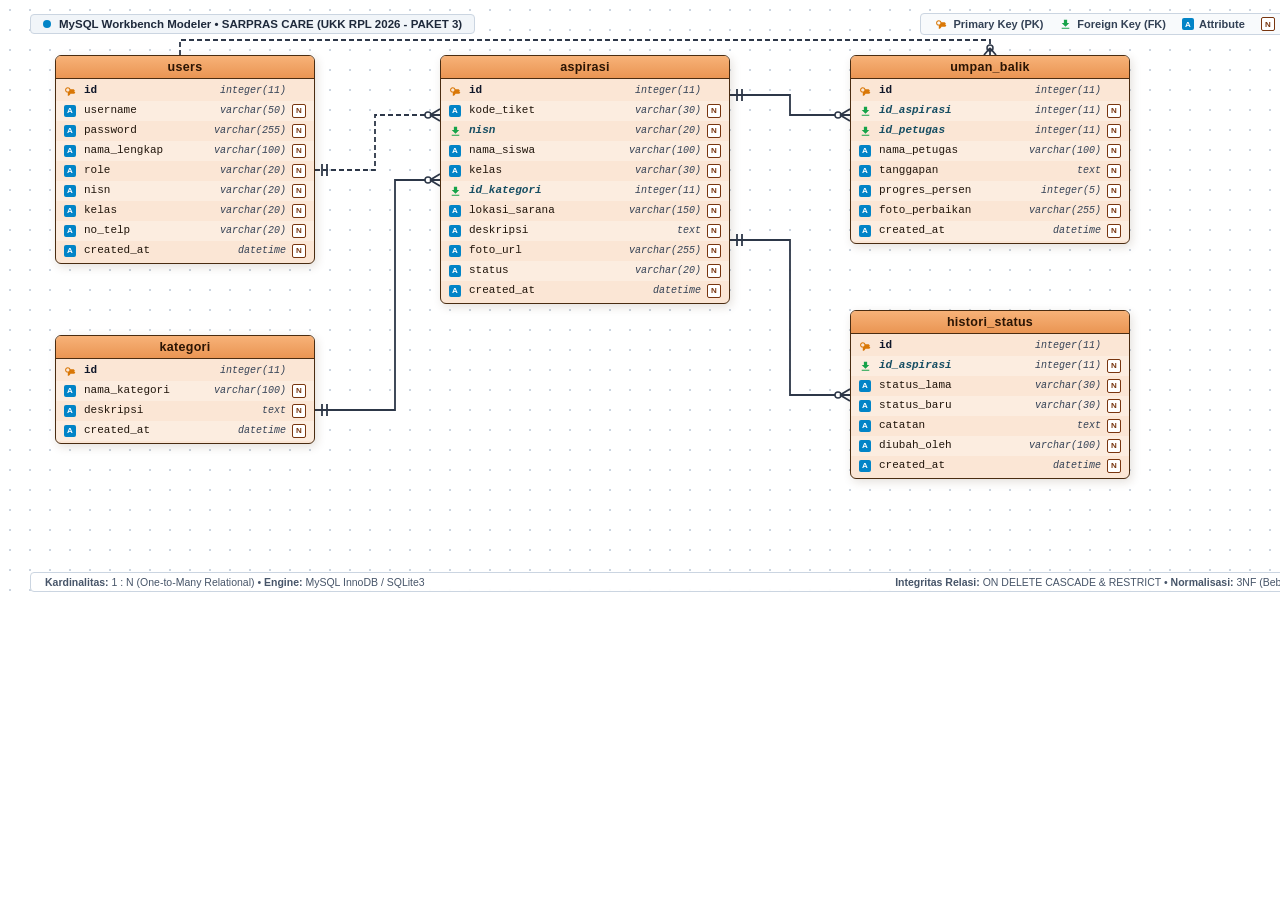
<file: assets/erd_workbench.html>
<!DOCTYPE html>
<html lang="id">
<head>
  <meta charset="UTF-8">
  <title>Entity Relationship Diagram (ERD) - SARPRAS CARE</title>
  <style>
    * { box-sizing: border-box; margin: 0; padding: 0; }
    body {
      background-color: #ffffff;
      font-family: 'Segoe UI', -apple-system, BlinkMacSystemFont, Roboto, Helvetica, Arial, sans-serif;
      margin: 0; padding: 0;
      overflow: hidden;
      width: 1400px;
      height: 600px;
    }
    .canvas-container {
      position: relative;
      width: 1400px;
      height: 600px;
      background-color: #ffffff;
      background-image: radial-gradient(#cbd5e1 1.2px, transparent 1.2px);
      background-size: 20px 20px;
      overflow: hidden;
    }
    .top-legend-bar {
      position: absolute;
      top: 10px; left: 30px; right: 30px;
      height: 28px;
      display: flex; align-items: center; justify-content: space-between;
      z-index: 20;
    }
    .system-badge {
      display: flex; align-items: center; gap: 8px;
      font-size: 11.5px; font-weight: 700; color: #1e293b;
      background: #f1f5f9; padding: 3px 12px;
      border-radius: 4px; border: 1px solid #cbd5e1;
    }
    .system-badge span.dot {
      width: 8px; height: 8px;
      background: #0284c7; border-radius: 50%; display: inline-block;
    }
    .legend-group {
      display: flex; align-items: center; gap: 16px;
      font-size: 11px; font-weight: 600; color: #334155;
      background: #f8fafc; padding: 3px 14px;
      border-radius: 4px; border: 1px solid #cbd5e1;
    }
    .legend-item { display: flex; align-items: center; gap: 5px; }
    .svg-layer {
      position: absolute; top: 0; left: 0;
      width: 1400px; height: 600px;
      pointer-events: none; z-index: 5;
    }
    .table-box {
      position: absolute;
      background: #fbe6d5;
      border: 1.5px solid #4a2c11;
      border-radius: 6px;
      box-shadow: 2px 3px 10px rgba(74, 44, 17, 0.15);
      z-index: 10;
      overflow: hidden;
    }
    .table-header {
      background: linear-gradient(180deg, #f7b278 0%, #ea9553 100%);
      border-bottom: 1.5px solid #4a2c11;
      padding: 4px 10px;
      text-align: center;
      font-weight: 700;
      font-size: 12.5px;
      color: #2b1504;
      letter-spacing: 0.3px;
    }
    .table-body { padding: 2px 0; }
    .column-row {
      display: flex; align-items: center;
      padding: 2px 8px; font-size: 11px;
      line-height: 1.2; height: 20px;
    }
    .column-row:nth-child(even) { background-color: rgba(255, 255, 255, 0.25); }
    .col-icon {
      width: 16px; display: flex; align-items: center;
      justify-content: flex-start; margin-right: 4px; flex-shrink: 0;
    }
    .col-name {
      flex: 1; color: #1f140a;
      font-family: Consolas, 'Segoe UI', monospace;
      font-size: 11px; white-space: nowrap;
    }
    .col-name.pk { font-weight: 700; color: #0f172a; }
    .col-name.fk { font-style: italic; font-weight: 600; color: #164e63; }
    .col-type {
      color: #334155; font-style: italic;
      font-family: Consolas, 'Segoe UI', monospace;
      font-size: 10px; margin-right: 6px; white-space: nowrap;
    }
    .col-null {
      width: 14px; height: 14px;
      border: 1px solid #78350f; background: #fff;
      color: #78350f; font-size: 8px; font-weight: 700;
      display: flex; align-items: center; justify-content: center;
      border-radius: 2px; flex-shrink: 0;
    }
    .col-null.empty { background: transparent; border-color: transparent; color: transparent; }
    .icon-pk { width: 13px; height: 13px; fill: #d97706; }
    .icon-fk { width: 13px; height: 13px; fill: #16a34a; }
    .icon-attr {
      width: 12px; height: 12px; background: #0284c7; color: #fff;
      font-size: 8px; font-weight: bold; border-radius: 2px;
      display: flex; align-items: center; justify-content: center;
      font-family: sans-serif;
    }
    .bottom-note {
      position: absolute; bottom: 8px; left: 30px; right: 30px;
      display: flex; justify-content: space-between; align-items: center;
      font-size: 10.5px; color: #475569; z-index: 6;
      background: rgba(255, 255, 255, 0.95);
      padding: 3px 14px; border-radius: 4px; border: 1px solid #cbd5e1;
    }
  </style>
</head>
<body>
  <div class="canvas-container">
    <div class="top-legend-bar">
      <div class="system-badge">
        <span class="dot"></span>
        <span>MySQL Workbench Modeler • SARPRAS CARE (UKK RPL 2026 - PAKET 3)</span>
      </div>
      <div class="legend-group">
        <div class="legend-item">
          <svg class="icon-pk" viewBox="0 0 24 24"><path d="M7 14c-2.76 0-5-2.24-5-5s2.24-5 5-5c2.42 0 4.44 1.72 4.9 4h6.1l2 2-1 2 2 2-2 2h-7.1c-.46 2.28-2.48 4-4.9 4zm0-8C5.34 6 4 7.34 4 9s1.34 3 3 3 3-1.34 3-3-1.34-3-3-3z"/></svg>
          <span>Primary Key (PK)</span>
        </div>
        <div class="legend-item">
          <svg class="icon-fk" viewBox="0 0 24 24"><path d="M19 9h-4V3H9v6H5l7 7 7-7zM5 18v2h14v-2H5z"/></svg>
          <span>Foreign Key (FK)</span>
        </div>
        <div class="legend-item">
          <span class="icon-attr">A</span>
          <span>Attribute</span>
        </div>
        <div class="legend-item">
          <span class="col-null">N</span>
          <span>Nullable (YES)</span>
        </div>
      </div>
    </div>

    <!-- SVG Layer for Connector Lines & Crow's Foot Notation -->
    <svg class="svg-layer">
      <!-- 1. users (1) -> aspirasi (N) (via nisn / user) -->
      <!-- users right (315, 170) -> aspirasi left (440, 115) -->
      <line x1="322" y1="164" x2="322" y2="176" stroke="#2d3748" stroke-width="1.8" />
      <line x1="327" y1="164" x2="327" y2="176" stroke="#2d3748" stroke-width="1.8" />
      <path d="M 315 170 L 375 170 L 375 115 L 440 115" fill="none" stroke="#2d3748" stroke-width="1.8" stroke-dasharray="5 3" />
      <circle cx="428" cy="115" r="3" fill="#ffffff" stroke="#2d3748" stroke-width="1.5" />
      <path d="M 430 115 L 440 109 M 430 115 L 440 115 M 430 115 L 440 121" fill="none" stroke="#2d3748" stroke-width="1.8" />

      <!-- 2. kategori (1) -> aspirasi (N) (id_kategori) -->
      <!-- kategori right (315, 410) -> aspirasi left (440, 180) -->
      <line x1="322" y1="404" x2="322" y2="416" stroke="#2d3748" stroke-width="1.8" />
      <line x1="327" y1="404" x2="327" y2="416" stroke="#2d3748" stroke-width="1.8" />
      <path d="M 315 410 L 395 410 L 395 180 L 440 180" fill="none" stroke="#2d3748" stroke-width="1.8" />
      <circle cx="428" cy="180" r="3" fill="#ffffff" stroke="#2d3748" stroke-width="1.5" />
      <path d="M 430 180 L 440 174 M 430 180 L 440 180 M 430 180 L 440 186" fill="none" stroke="#2d3748" stroke-width="1.8" />

      <!-- 3. aspirasi (1) -> umpan_balik (N) (id_aspirasi) -->
      <!-- aspirasi right (730, 95) -> umpan_balik left (850, 115) -->
      <line x1="737" y1="89" x2="737" y2="101" stroke="#2d3748" stroke-width="1.8" />
      <line x1="742" y1="89" x2="742" y2="101" stroke="#2d3748" stroke-width="1.8" />
      <path d="M 730 95 L 790 95 L 790 115 L 850 115" fill="none" stroke="#2d3748" stroke-width="1.8" />
      <circle cx="838" cy="115" r="3" fill="#ffffff" stroke="#2d3748" stroke-width="1.5" />
      <path d="M 840 115 L 850 109 M 840 115 L 850 115 M 840 115 L 850 121" fill="none" stroke="#2d3748" stroke-width="1.8" />

      <!-- 4. aspirasi (1) -> histori_status (N) (id_aspirasi) -->
      <!-- aspirasi right (730, 240) -> histori_status left (850, 395) -->
      <line x1="737" y1="234" x2="737" y2="246" stroke="#2d3748" stroke-width="1.8" />
      <line x1="742" y1="234" x2="742" y2="246" stroke="#2d3748" stroke-width="1.8" />
      <path d="M 730 240 L 790 240 L 790 395 L 850 395" fill="none" stroke="#2d3748" stroke-width="1.8" />
      <circle cx="838" cy="395" r="3" fill="#ffffff" stroke="#2d3748" stroke-width="1.5" />
      <path d="M 840 395 L 850 389 M 840 395 L 850 395 M 840 395 L 850 401" fill="none" stroke="#2d3748" stroke-width="1.8" />

      <!-- 5. users (1) -> umpan_balik (N) (id_petugas) -->
      <!-- users top (180, 55) -> top over to umpan_balik top (990, 55) -->
      <path d="M 180 55 L 180 40 L 990 40 L 990 55" fill="none" stroke="#2d3748" stroke-width="1.8" stroke-dasharray="5 3" />
      <circle cx="990" cy="48" r="3" fill="#ffffff" stroke="#2d3748" stroke-width="1.5" />
      <path d="M 990 48 L 984 55 M 990 48 L 990 55 M 990 48 L 996 55" fill="none" stroke="#2d3748" stroke-width="1.8" />
    </svg>

    <!-- TABEL 1: users -->
    <div class="table-box" style="left: 55px; top: 55px; width: 260px;">
      <div class="table-header">users</div>
      <div class="table-body">
        <div class="column-row"><div class="col-icon"><svg class="icon-pk" viewBox="0 0 24 24"><path d="M7 14c-2.76 0-5-2.24-5-5s2.24-5 5-5c2.42 0 4.44 1.72 4.9 4h6.1l2 2-1 2 2 2-2 2h-7.1c-.46 2.28-2.48 4-4.9 4zm0-8C5.34 6 4 7.34 4 9s1.34 3 3 3 3-1.34 3-3-1.34-3-3-3z"/></svg></div><div class="col-name pk">id</div><div class="col-type">integer(11)</div><div class="col-null empty"></div></div>
        <div class="column-row"><div class="col-icon"><span class="icon-attr">A</span></div><div class="col-name">username</div><div class="col-type">varchar(50)</div><div class="col-null">N</div></div>
        <div class="column-row"><div class="col-icon"><span class="icon-attr">A</span></div><div class="col-name">password</div><div class="col-type">varchar(255)</div><div class="col-null">N</div></div>
        <div class="column-row"><div class="col-icon"><span class="icon-attr">A</span></div><div class="col-name">nama_lengkap</div><div class="col-type">varchar(100)</div><div class="col-null">N</div></div>
        <div class="column-row"><div class="col-icon"><span class="icon-attr">A</span></div><div class="col-name">role</div><div class="col-type">varchar(20)</div><div class="col-null">N</div></div>
        <div class="column-row"><div class="col-icon"><span class="icon-attr">A</span></div><div class="col-name">nisn</div><div class="col-type">varchar(20)</div><div class="col-null">N</div></div>
        <div class="column-row"><div class="col-icon"><span class="icon-attr">A</span></div><div class="col-name">kelas</div><div class="col-type">varchar(20)</div><div class="col-null">N</div></div>
        <div class="column-row"><div class="col-icon"><span class="icon-attr">A</span></div><div class="col-name">no_telp</div><div class="col-type">varchar(20)</div><div class="col-null">N</div></div>
        <div class="column-row"><div class="col-icon"><span class="icon-attr">A</span></div><div class="col-name">created_at</div><div class="col-type">datetime</div><div class="col-null">N</div></div>
      </div>
    </div>

    <!-- TABEL 2: kategori -->
    <div class="table-box" style="left: 55px; top: 335px; width: 260px;">
      <div class="table-header">kategori</div>
      <div class="table-body">
        <div class="column-row"><div class="col-icon"><svg class="icon-pk" viewBox="0 0 24 24"><path d="M7 14c-2.76 0-5-2.24-5-5s2.24-5 5-5c2.42 0 4.44 1.72 4.9 4h6.1l2 2-1 2 2 2-2 2h-7.1c-.46 2.28-2.48 4-4.9 4zm0-8C5.34 6 4 7.34 4 9s1.34 3 3 3 3-1.34 3-3-1.34-3-3-3z"/></svg></div><div class="col-name pk">id</div><div class="col-type">integer(11)</div><div class="col-null empty"></div></div>
        <div class="column-row"><div class="col-icon"><span class="icon-attr">A</span></div><div class="col-name">nama_kategori</div><div class="col-type">varchar(100)</div><div class="col-null">N</div></div>
        <div class="column-row"><div class="col-icon"><span class="icon-attr">A</span></div><div class="col-name">deskripsi</div><div class="col-type">text</div><div class="col-null">N</div></div>
        <div class="column-row"><div class="col-icon"><span class="icon-attr">A</span></div><div class="col-name">created_at</div><div class="col-type">datetime</div><div class="col-null">N</div></div>
      </div>
    </div>

    <!-- TABEL 3: aspirasi -->
    <div class="table-box" style="left: 440px; top: 55px; width: 290px;">
      <div class="table-header">aspirasi</div>
      <div class="table-body">
        <div class="column-row"><div class="col-icon"><svg class="icon-pk" viewBox="0 0 24 24"><path d="M7 14c-2.76 0-5-2.24-5-5s2.24-5 5-5c2.42 0 4.44 1.72 4.9 4h6.1l2 2-1 2 2 2-2 2h-7.1c-.46 2.28-2.48 4-4.9 4zm0-8C5.34 6 4 7.34 4 9s1.34 3 3 3 3-1.34 3-3-1.34-3-3-3z"/></svg></div><div class="col-name pk">id</div><div class="col-type">integer(11)</div><div class="col-null empty"></div></div>
        <div class="column-row"><div class="col-icon"><span class="icon-attr">A</span></div><div class="col-name">kode_tiket</div><div class="col-type">varchar(30)</div><div class="col-null">N</div></div>
        <div class="column-row"><div class="col-icon"><svg class="icon-fk" viewBox="0 0 24 24"><path d="M19 9h-4V3H9v6H5l7 7 7-7zM5 18v2h14v-2H5z"/></svg></div><div class="col-name fk">nisn</div><div class="col-type">varchar(20)</div><div class="col-null">N</div></div>
        <div class="column-row"><div class="col-icon"><span class="icon-attr">A</span></div><div class="col-name">nama_siswa</div><div class="col-type">varchar(100)</div><div class="col-null">N</div></div>
        <div class="column-row"><div class="col-icon"><span class="icon-attr">A</span></div><div class="col-name">kelas</div><div class="col-type">varchar(30)</div><div class="col-null">N</div></div>
        <div class="column-row"><div class="col-icon"><svg class="icon-fk" viewBox="0 0 24 24"><path d="M19 9h-4V3H9v6H5l7 7 7-7zM5 18v2h14v-2H5z"/></svg></div><div class="col-name fk">id_kategori</div><div class="col-type">integer(11)</div><div class="col-null">N</div></div>
        <div class="column-row"><div class="col-icon"><span class="icon-attr">A</span></div><div class="col-name">lokasi_sarana</div><div class="col-type">varchar(150)</div><div class="col-null">N</div></div>
        <div class="column-row"><div class="col-icon"><span class="icon-attr">A</span></div><div class="col-name">deskripsi</div><div class="col-type">text</div><div class="col-null">N</div></div>
        <div class="column-row"><div class="col-icon"><span class="icon-attr">A</span></div><div class="col-name">foto_url</div><div class="col-type">varchar(255)</div><div class="col-null">N</div></div>
        <div class="column-row"><div class="col-icon"><span class="icon-attr">A</span></div><div class="col-name">status</div><div class="col-type">varchar(20)</div><div class="col-null">N</div></div>
        <div class="column-row"><div class="col-icon"><span class="icon-attr">A</span></div><div class="col-name">created_at</div><div class="col-type">datetime</div><div class="col-null">N</div></div>
      </div>
    </div>

    <!-- TABEL 4: umpan_balik -->
    <div class="table-box" style="left: 850px; top: 55px; width: 280px;">
      <div class="table-header">umpan_balik</div>
      <div class="table-body">
        <div class="column-row"><div class="col-icon"><svg class="icon-pk" viewBox="0 0 24 24"><path d="M7 14c-2.76 0-5-2.24-5-5s2.24-5 5-5c2.42 0 4.44 1.72 4.9 4h6.1l2 2-1 2 2 2-2 2h-7.1c-.46 2.28-2.48 4-4.9 4zm0-8C5.34 6 4 7.34 4 9s1.34 3 3 3 3-1.34 3-3-1.34-3-3-3z"/></svg></div><div class="col-name pk">id</div><div class="col-type">integer(11)</div><div class="col-null empty"></div></div>
        <div class="column-row"><div class="col-icon"><svg class="icon-fk" viewBox="0 0 24 24"><path d="M19 9h-4V3H9v6H5l7 7 7-7zM5 18v2h14v-2H5z"/></svg></div><div class="col-name fk">id_aspirasi</div><div class="col-type">integer(11)</div><div class="col-null">N</div></div>
        <div class="column-row"><div class="col-icon"><svg class="icon-fk" viewBox="0 0 24 24"><path d="M19 9h-4V3H9v6H5l7 7 7-7zM5 18v2h14v-2H5z"/></svg></div><div class="col-name fk">id_petugas</div><div class="col-type">integer(11)</div><div class="col-null">N</div></div>
        <div class="column-row"><div class="col-icon"><span class="icon-attr">A</span></div><div class="col-name">nama_petugas</div><div class="col-type">varchar(100)</div><div class="col-null">N</div></div>
        <div class="column-row"><div class="col-icon"><span class="icon-attr">A</span></div><div class="col-name">tanggapan</div><div class="col-type">text</div><div class="col-null">N</div></div>
        <div class="column-row"><div class="col-icon"><span class="icon-attr">A</span></div><div class="col-name">progres_persen</div><div class="col-type">integer(5)</div><div class="col-null">N</div></div>
        <div class="column-row"><div class="col-icon"><span class="icon-attr">A</span></div><div class="col-name">foto_perbaikan</div><div class="col-type">varchar(255)</div><div class="col-null">N</div></div>
        <div class="column-row"><div class="col-icon"><span class="icon-attr">A</span></div><div class="col-name">created_at</div><div class="col-type">datetime</div><div class="col-null">N</div></div>
      </div>
    </div>

    <!-- TABEL 5: histori_status -->
    <div class="table-box" style="left: 850px; top: 310px; width: 280px;">
      <div class="table-header">histori_status</div>
      <div class="table-body">
        <div class="column-row"><div class="col-icon"><svg class="icon-pk" viewBox="0 0 24 24"><path d="M7 14c-2.76 0-5-2.24-5-5s2.24-5 5-5c2.42 0 4.44 1.72 4.9 4h6.1l2 2-1 2 2 2-2 2h-7.1c-.46 2.28-2.48 4-4.9 4zm0-8C5.34 6 4 7.34 4 9s1.34 3 3 3 3-1.34 3-3-1.34-3-3-3z"/></svg></div><div class="col-name pk">id</div><div class="col-type">integer(11)</div><div class="col-null empty"></div></div>
        <div class="column-row"><div class="col-icon"><svg class="icon-fk" viewBox="0 0 24 24"><path d="M19 9h-4V3H9v6H5l7 7 7-7zM5 18v2h14v-2H5z"/></svg></div><div class="col-name fk">id_aspirasi</div><div class="col-type">integer(11)</div><div class="col-null">N</div></div>
        <div class="column-row"><div class="col-icon"><span class="icon-attr">A</span></div><div class="col-name">status_lama</div><div class="col-type">varchar(30)</div><div class="col-null">N</div></div>
        <div class="column-row"><div class="col-icon"><span class="icon-attr">A</span></div><div class="col-name">status_baru</div><div class="col-type">varchar(30)</div><div class="col-null">N</div></div>
        <div class="column-row"><div class="col-icon"><span class="icon-attr">A</span></div><div class="col-name">catatan</div><div class="col-type">text</div><div class="col-null">N</div></div>
        <div class="column-row"><div class="col-icon"><span class="icon-attr">A</span></div><div class="col-name">diubah_oleh</div><div class="col-type">varchar(100)</div><div class="col-null">N</div></div>
        <div class="column-row"><div class="col-icon"><span class="icon-attr">A</span></div><div class="col-name">created_at</div><div class="col-type">datetime</div><div class="col-null">N</div></div>
      </div>
    </div>

    <!-- Bottom Status Note -->
    <div class="bottom-note">
      <div><strong>Kardinalitas:</strong> 1 : N (One-to-Many Relational) • <strong>Engine:</strong> MySQL InnoDB / SQLite3</div>
      <div><strong>Integritas Relasi:</strong> ON DELETE CASCADE & RESTRICT • <strong>Normalisasi:</strong> 3NF (Bebas Redundansi)</div>
    </div>
  </div>
</body>
</html>
</file>
